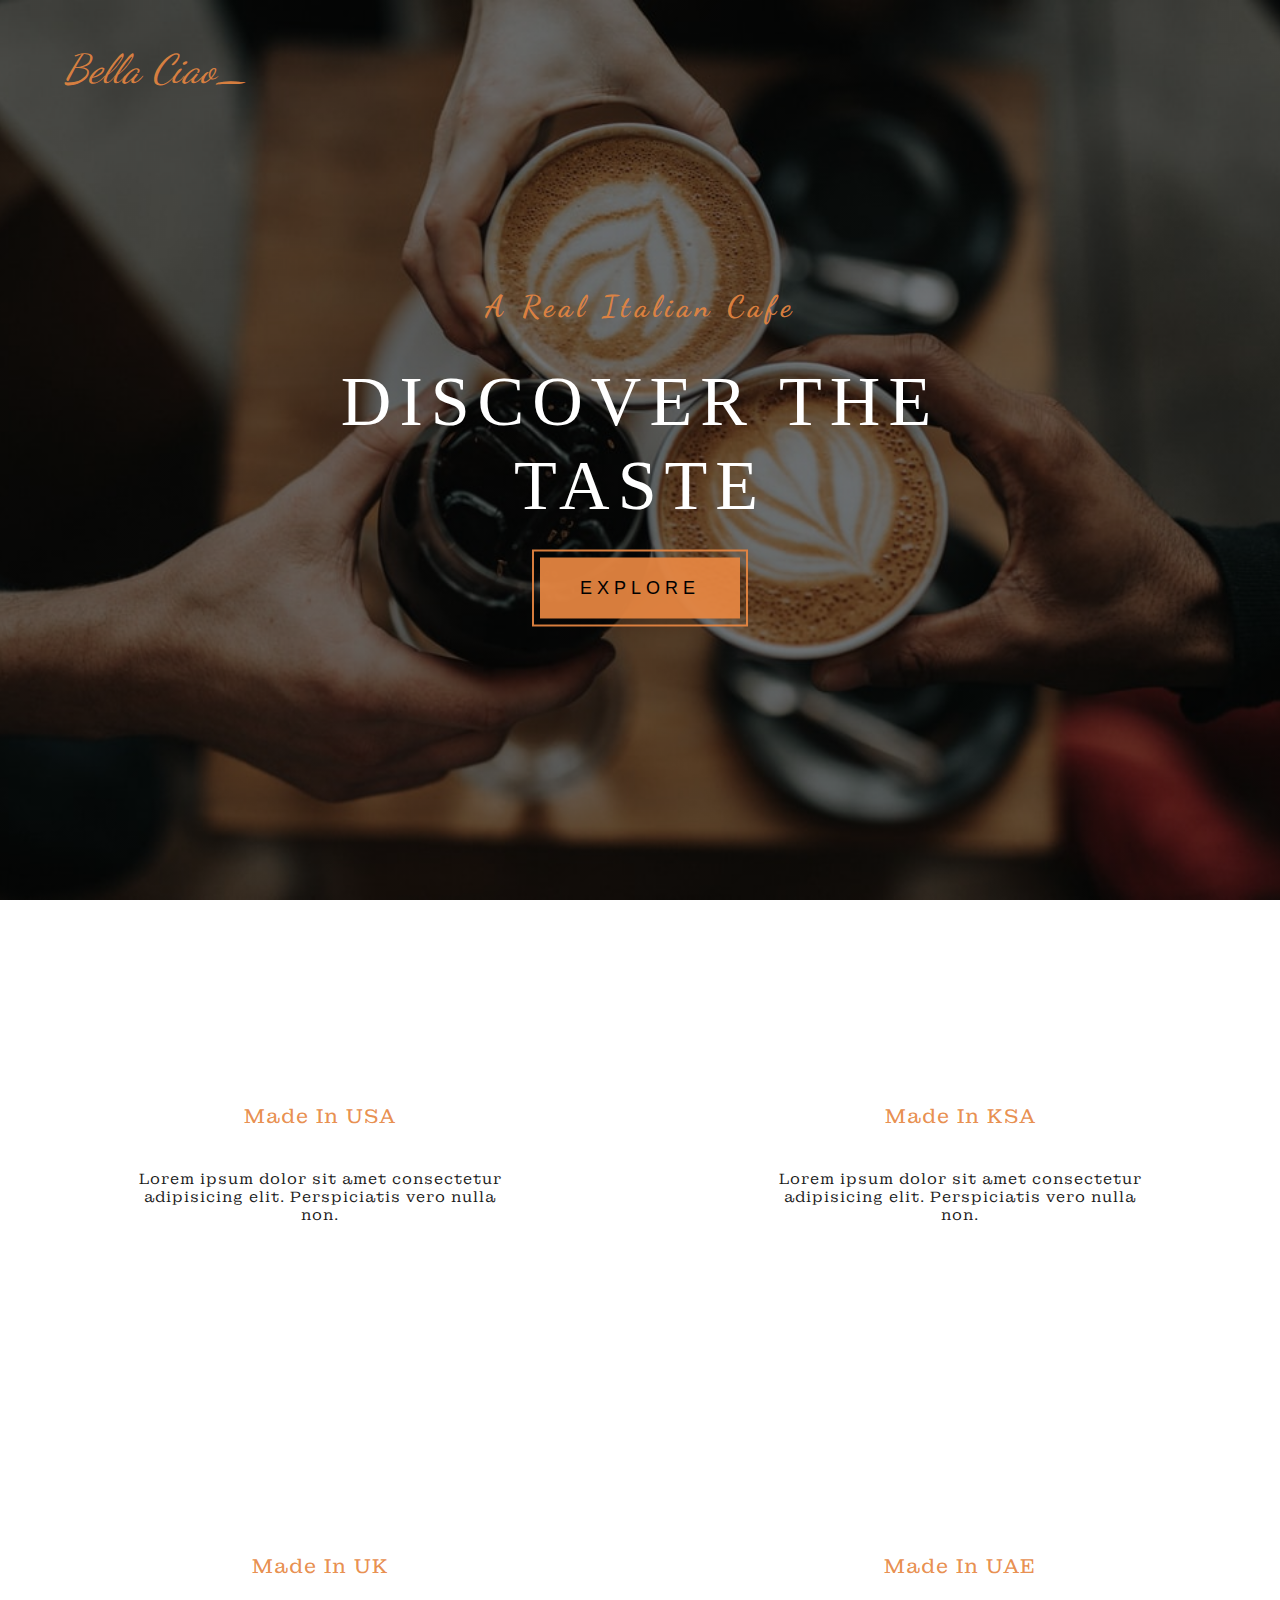
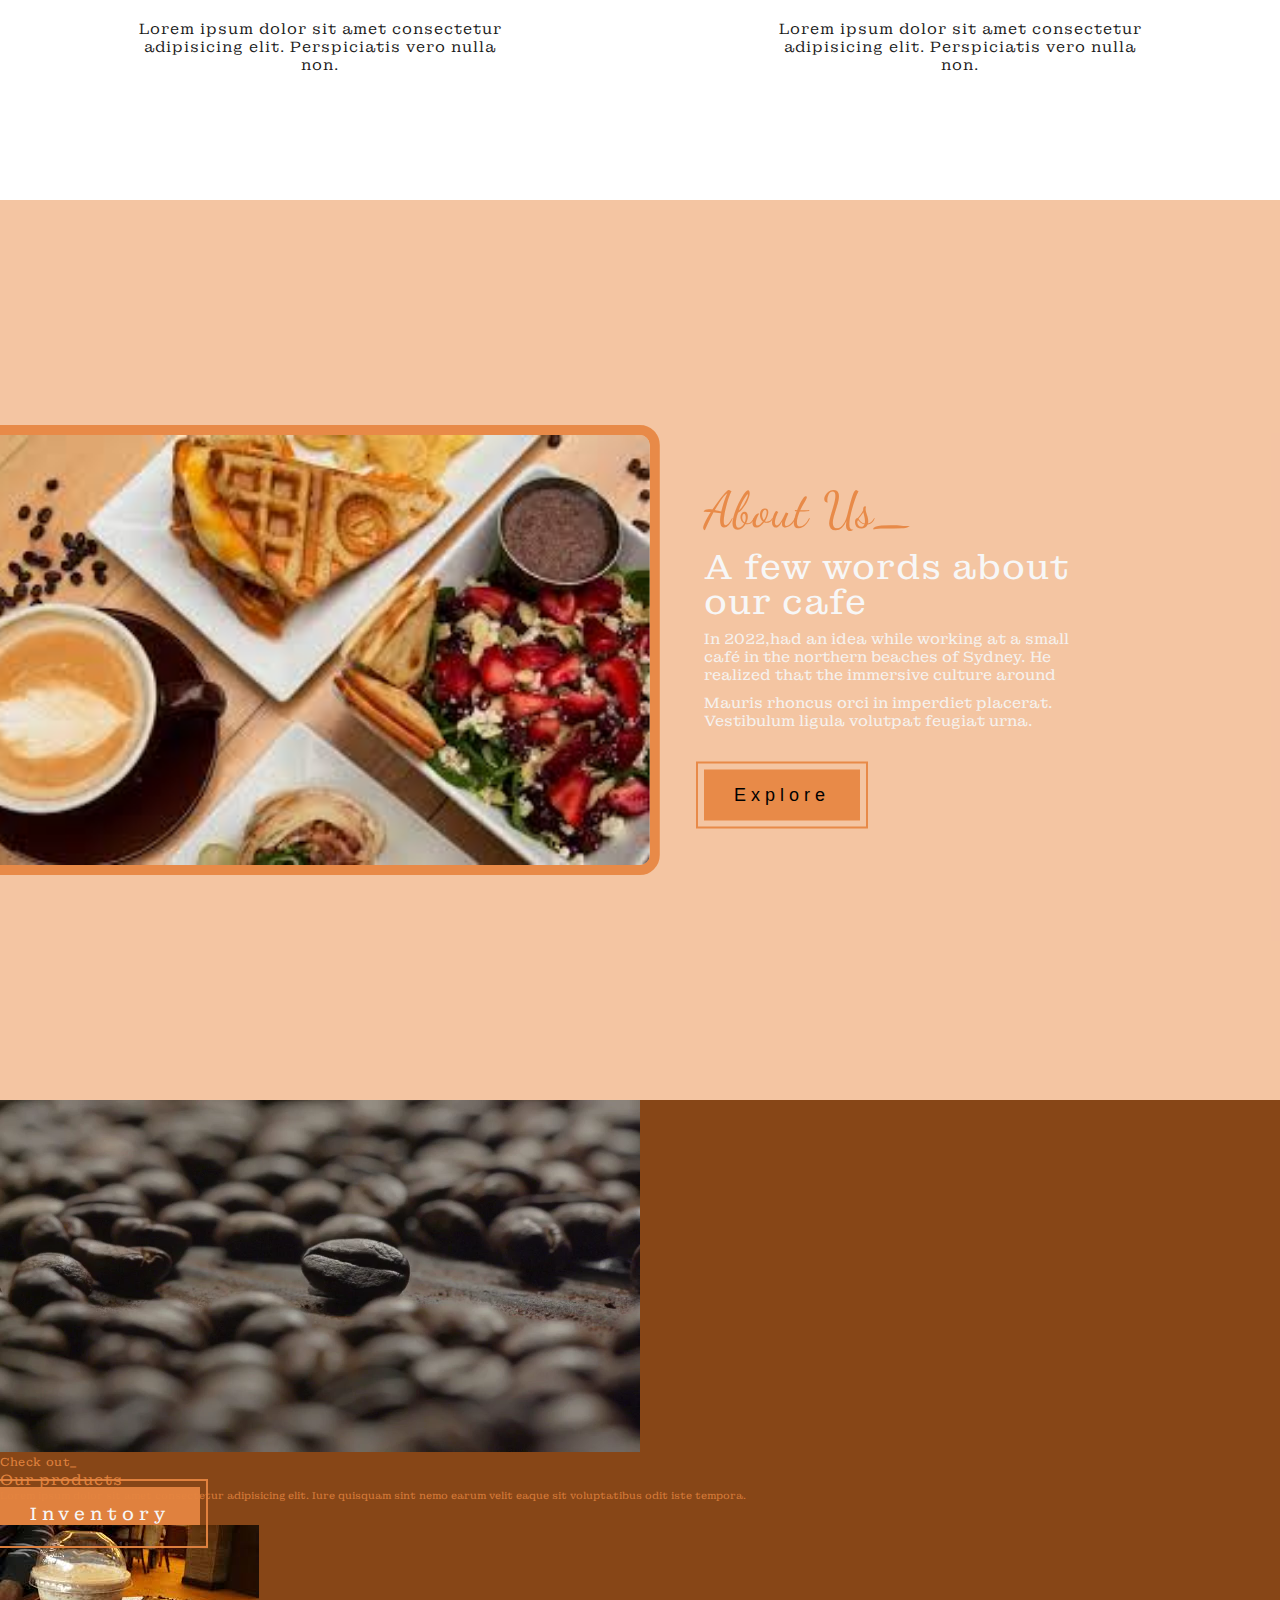
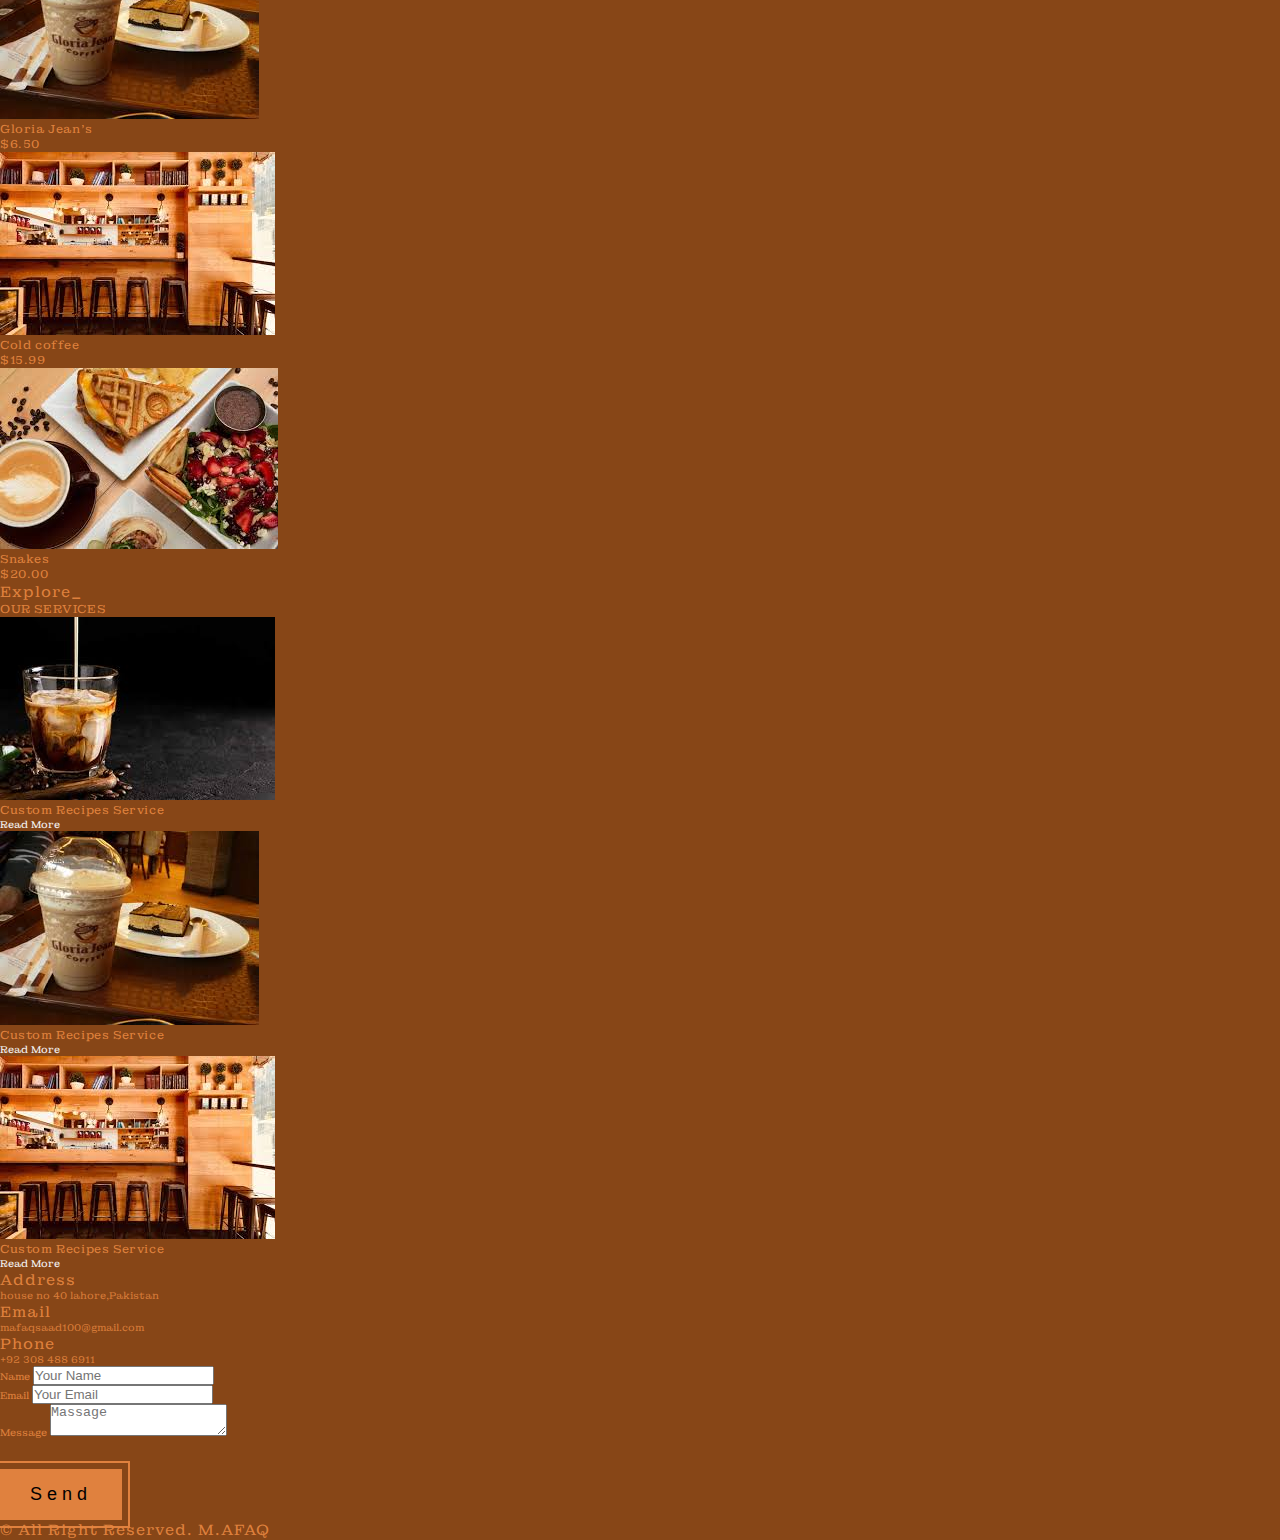
<file: index.html>
<!DOCTYPE html>
<html lang="en" data-theme="light">

<head>
    <meta charset="UTF-8">
    <meta http-equiv="X-UA-Compatible" content="IE=edge">
    <meta name="viewport" content="width=device-width, initial-scale=1.0">
    <link rel="shortcut icon" href="./img/logo.png" type="image/x-icon">
    <title>Cafe | A Real Italian Cafe </title>

    <link rel="stylesheet" href="https://cdnjs.cloudflare.com/ajax/libs/font-awesome/6.0.0-beta2/css/all.min.css"
        integrity="sha512-YWzhKL2whUzgiheMoBFwW8CKV4qpHQAEuvilg9FAn5VJUDwKZZxkJNuGM4XkWuk94WCrrwslk8yWNGmY1EduTA=="
        crossorigin="anonymous" referrerpolicy="no-referrer" />

    <link
        href="https://fonts.googleapis.com/css2?family=Dancing+Script:wght@500&family=Montagu+Slab:wght@300;500&display=swap"
        rel="stylesheet">
    <link rel="stylesheet" href="./scss/main.css">

</head>

<body>
    <header class="header">
        <h3 class="header__logo">Bella Ciao_</h3>
        <nav class="header__nav" id="navigation">
            <i class="fas fa-times header__nav--icon" id="close"></i>
            <ul class="header__nav--menu">
                <li><a href="#">Home</a></li>
                <li><a href="./about.html">About</a></li>
                <li><a href="./skilles.html">Skills</a></li>
                <li><a href="./Products.html">Products</a></li>
                <li><a href="./service.html">Services</a></li>
                <li><a href="./contact.html">Contact</a></li>
            </ul>
            <div class="color__switcher">
                <input type="checkbox" id="toggle" name="theme">
            </div>

        </nav>
        <i class="fas fa-bars header__icon" id="hamburger"></i>
        <div class="header__content">
            <h2>A Real Italian Cafe</h2>
            <h1>Discover The Taste</h1>
            <button class="btn header__content--btn">Explore</button>
        </div>
    </header>

    <section class="section__skills">
        <div class="section__skills_box box_1">
            <i class="fas fa-mug-hot"></i>
            <h2 class="section__skills_box_title">Made In USA</h2>
            <p class="section__skills_box_para">Lorem ipsum dolor sit amet consectetur adipisicing elit. Perspiciatis
                vero nulla non.</p>
        </div>
        <div class="section__skills_box box_2">
            <i class="fas fa-glass-cheers"></i>
            <h2 class="section__skills_box_title">Made In KSA</h2>
            <p class="section__skills_box_para">Lorem ipsum dolor sit amet consectetur adipisicing elit. Perspiciatis
                vero nulla non.</p>
        </div>
        <div class="section__skills_box box_3">
            <i class="fas fa-bread-slice"></i>
            <h2 class="section__skills_box_title">Made In UK</h2>
            <p class="section__skills_box_para">Lorem ipsum dolor sit amet consectetur adipisicing elit. Perspiciatis
                vero nulla non.</p>
        </div>
        <div class="section__skills_box box_4">
            <i class="fas fa-trophy"></i>
            <h2 class="section__skills_box_title">Made In UAE</h2>
            <p class="section__skills_box_para">Lorem ipsum dolor sit amet consectetur adipisicing elit. Perspiciatis
                vero nulla non.</p>
        </div>
    </section>

    <section class="section about">
        <div class="about_img">
            <img src="./img/gallery.jfif" alt="">
        </div>

        <div class="about_content">
            <h3 class="about_content-heading">About Us_</h3>
            <h2 class="about_content-title">
                A few words about our cafe</h2>
            <p class="about_content-para-1">In 2022,had an idea while working at a small café in the northern beaches of
                Sydney. He realized that the immersive culture around
            </p>
            <p class="about_content-para-2">Mauris rhoncus orci in imperdiet placerat. Vestibulum
                ligula volutpat feugiat urna.</p>
            <button class="btn about_content-btn">Explore</button>

        </div>

    </section>

    <section class="products">
        <div class="bg__video">
            <video class="bg__video bg__video__content" autoplay muted loop>
                <source src="./img/bg-video.mp4" type="video/mp4" />
                <source src="./img/bg-video.mp4" type="video/webm" />
                Your browser is not supported!
            </video>
        </div>

        <div class="row">
            <div class="products-content">
                <h3 class="products-content-heading">Check out_</h3>
                <h2 class="products-content-title">Our products</h2>
                <p class="products-content-para">
                    Lorem ipsum dolor sit amet consectetur adipisicing elit. Iure
                    quisquam sint nemo earum velit eaque sit voluptatibus odit iste
                    tempora.
                </p>
                <a href="#" class="btn products-content-btn">Inventory</a>
            </div>
            <div class="products-cards">

                <div class="products-cards_box cards_box_1">
                    <img src="./img/gallary.jfif" alt="product" class="products-cards-img" />
                    <h3 class="products-cards-title">Gloria Jean's</h3>
                    <h3 class="products-cards-price">$6.50</h3>
                </div>
                <div class="products-cards_box cards_box_2">
                    <img src="./img/images.jfif" alt="product" class="products-cards-img" />
                    <h3 class="products-cards-title">Cold coffee</h3>
                    <h3 class="products-cards-price">$15.99</h3>
                </div>
                <div class="products-cards_box cards_box_3 ">
                    <img src="./img/gallery.jfif" alt="product" class="products-cards-img" />
                    <h3 class="products-cards-title">Snakes</h3>
                    <h3 class="products-cards-price">$20.00</h3>
                </div>




            </div>

        </div>







    </section>

    <section class="services">
        <div class="services-content">
            <h2 class="services-content-title">Explore_</h2>
            <h3 class="services-content-heading">OUR SERVICES</h3>
        </div>
        <div class="row">
            <div class="services-cards card-1">
                <img src="./img/coffee cup.jfif" alt="gallery">
                <i class="fas fa-hamburger"></i>
                <h3 class="services-cards-title">Custom Recipes
                    Service</h3>
                <a href="#" class="services-cards-btn">Read More</a>
            </div>
            <div class="services-cards card-2">
                <img src="./img/gallary.jfif" alt="gallery">
                <i class="fas fa-utensils"></i>
                <h3 class="services-cards-title">Custom Recipes
                    Service</h3>
                <a href="#" class="services-cards-btn">Read More</a>
            </div>
            <div class="services-cards card-3">
                <img src="./img/images.jfif" alt="gallery">
                <i class="fas fa-cheese"></i>
                <h3 class="services-cards-title">Custom Recipes
                    Service</h3>
                <a href="#" class="services-cards-btn">Read More</a>
            </div>

        </div>

    </section>

    <section class="contact">
        <div class="row">
            <div class="col-left">
                <div class="content">
                    <i class="fas fa-map-marked-alt  icon"></i>
                    <h2>Address</h2>
                    <p>
                        house no 40 lahore,Pakistan
                    </p>
                </div>
                <div class="content">
                    <i class="fas fa-mail-bulk  icon"></i>
                    <h2>Email</h2>
                    <p>
                        mafaqsaad100@gmail.com
                    </p>
                </div>
                <div class="content">
                    <i class="fas fa-phone icon"></i>
                    <h2>Phone</h2>
                    <p>
                        +92 308 488 6911
                    </p>
                </div>
            </div>
            <div class="col-right">
                <form action="#">
                    <div class="input">
                        <label for="name">Name</label>
                        <input type="text" placeholder="Your Name">
                    </div>
                    <div class="input">
                        <label for="email">Email</label>
                        <input type="email" placeholder="Your Email">
                    </div>
                    <div class="input">
                        <label for="textarea">Message</label>
                        <textarea placeholder="Massage"></textarea>
                    </div>

                </form>
                <button class="btn">Send</button>
            </div>
        </div>
    </section>

    <footer>
        <i class="fab fa-facebook"></i>
        <i class="fab fa-instagram"></i>
        <i class="fab fa-twitter"></i>
        <h2>&copy; All Right Reserved. <span>M.AFAQ</span></h2>
    </footer>





    <script src="./js/menu.js"></script>
    <script src="./js/darkMode.js"></script>
</body>

</html>
</file>
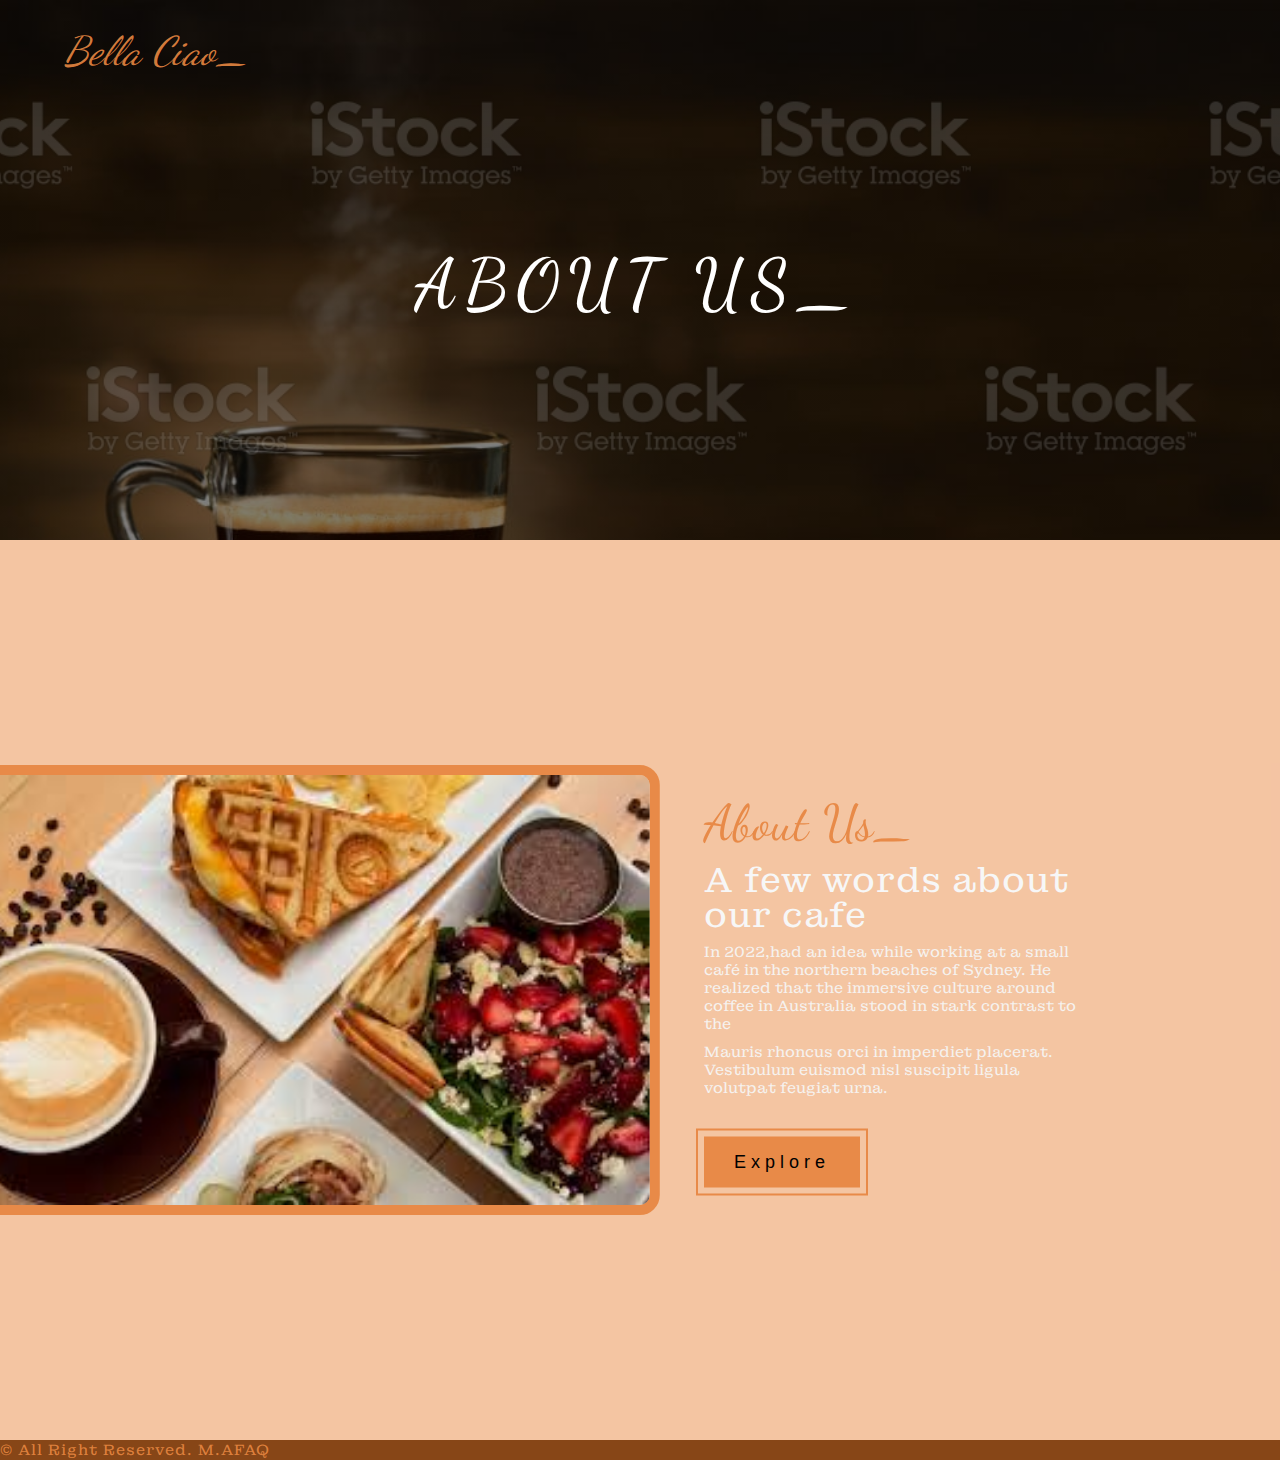
<file: about.html>
<!DOCTYPE html>
<html lang="en" data-theme="light">

<head>
    <meta charset="UTF-8">
    <meta http-equiv="X-UA-Compatible" content="IE=edge">
    <meta name="viewport" content="width=device-width, initial-scale=1.0">
    <link rel="shortcut icon" href="./img/logo.png" type="image/x-icon">
    <title>Cafe | A Real Italian Cafe </title>

    <link rel="stylesheet" href="https://cdnjs.cloudflare.com/ajax/libs/font-awesome/6.0.0-beta2/css/all.min.css"
        integrity="sha512-YWzhKL2whUzgiheMoBFwW8CKV4qpHQAEuvilg9FAn5VJUDwKZZxkJNuGM4XkWuk94WCrrwslk8yWNGmY1EduTA=="
        crossorigin="anonymous" referrerpolicy="no-referrer" />

    <link
        href="https://fonts.googleapis.com/css2?family=Dancing+Script:wght@500&family=Montagu+Slab:wght@300;500&display=swap"
        rel="stylesheet">
    <link rel="stylesheet" href="./scss/main.css">

</head>

<body>
    <header class="header" style="  background-image: linear-gradient(rgba(0, 0, 0, 0.5),
    rgba(0, 0, 0, 0.5)) , url(./img/about-h.jpg); height: 60vh; background-position: bottom;">
           <h3 class="header__logo">Bella Ciao_</h3>
        <nav class="header__nav" id="navigation">
            <i class="fas fa-times header__nav--icon" id="close"></i>
            <ul class="header__nav--menu">
                <li><a href="./index.html">Home</a></li>
                <li><a href="./about.html">About</a></li>
                <li><a href="./skilles.html">Skills</a></li>
                <li><a href="./Products.html">Products</a></li>
                <li><a href="./service.html">Services</a></li>
                <li><a href="./contact.html">Contact</a></li>
            </ul>
            <div class="color__switcher">
                <input type="checkbox" id="toggle" name="theme">
            </div>

        </nav>
        <i class="fas fa-bars header__icon" id="hamburger"></i>
        <div class="header__content">
            <!-- <h2>Mind opening tea, not Today, <br> Everyday</h2>
            <h1>Specially <br> Crafted Tea</h1>
            <button class="btn header__content--btn">Explore</button> -->
            <h1 class="main__page_heading">About Us_</h1>
        </div>
    </header>


    <section class="section about">
        <div class="about_img">
            <img src="./img/gallery.jfif" alt="">
        </div>

        <div class="about_content">
            <h3 class="about_content-heading">About Us_</h3>
            <h2 class="about_content-title">
                A few words about our cafe</h2>
            <p class="about_content-para-1">In 2022,had an idea while working at a small café in the northern beaches of
                Sydney. He realized that the immersive culture around coffee in Australia stood in stark contrast to the
            </p>
            <p class="about_content-para-2">Mauris rhoncus orci in imperdiet placerat. Vestibulum euismod nisl suscipit
                ligula volutpat feugiat urna.</p>
            <button class="btn about_content-btn">Explore</button>

        </div>

    </section>



    <footer>
        <i class="fab fa-facebook"></i>
        <i class="fab fa-instagram"></i>
        <i class="fab fa-twitter"></i>
        <h2>&copy; All Right Reserved. <span>M.AFAQ</span></h2>
    </footer>


    <script src="./js/menu.js"></script>
    <script src="./js/darkMode.js"></script>
</body>

</html>
</file>
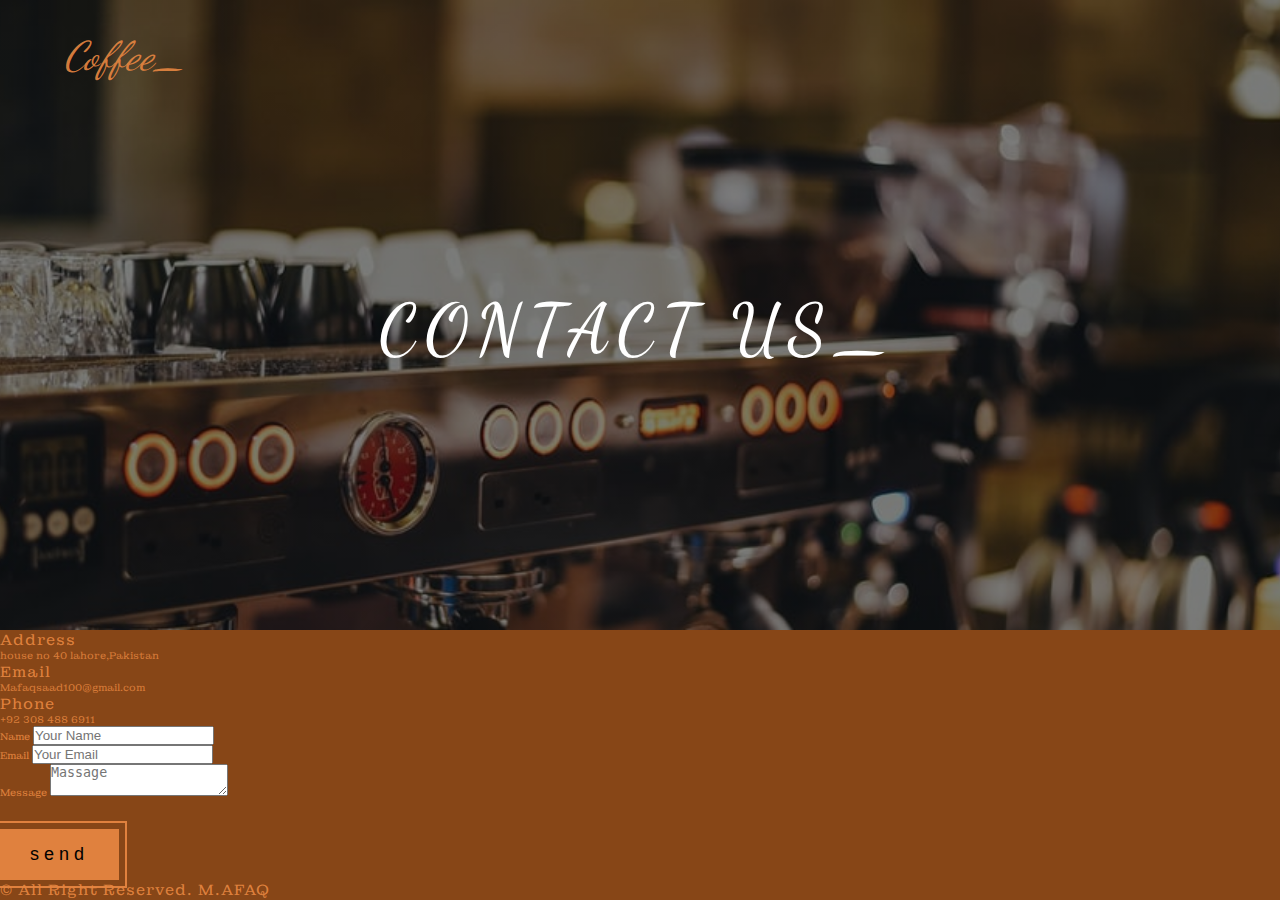
<file: contact.html>
<!DOCTYPE html>
<html lang="en" data-theme="light">

<head>
    <meta charset="UTF-8">
    <meta http-equiv="X-UA-Compatible" content="IE=edge">
    <meta name="viewport" content="width=device-width, initial-scale=1.0">
    <link rel="shortcut icon" href="./img/logo.png" type="image/x-icon">
    <title>Cafe | A Real Italian Cafe </title>

    <link rel="stylesheet" href="https://cdnjs.cloudflare.com/ajax/libs/font-awesome/6.0.0-beta2/css/all.min.css"
        integrity="sha512-YWzhKL2whUzgiheMoBFwW8CKV4qpHQAEuvilg9FAn5VJUDwKZZxkJNuGM4XkWuk94WCrrwslk8yWNGmY1EduTA=="
        crossorigin="anonymous" referrerpolicy="no-referrer" />

    <link
        href="https://fonts.googleapis.com/css2?family=Dancing+Script:wght@500&family=Montagu+Slab:wght@300;500&display=swap"
        rel="stylesheet">
    <link rel="stylesheet" href="./scss/main.css">

</head>

<body>
    <header class="header" style="  background-image: linear-gradient(rgba(0, 0, 0, 0.5),
    rgba(0, 0, 0, 0.5)) , url(./img/service.jfif); height: 70vh; background-position: bottom;">

          <h3 class="header__logo">Coffee_</h3>

        <nav class="header__nav" id="navigation">
            <i class="fas fa-times header__nav--icon" id="close"></i>
            <ul class="header__nav--menu">
                <li><a href="./index.html">Home</a></li>
                <li><a href="./about.html">About</a></li>
                <li><a href="./skilles.html">Skills</a></li>
                <li><a href="./Products.html">Products</a></li>
                <li><a href="./service.html">Services</a></li>
                <li><a href="./contact.html">Contact</a></li>
            </ul>
            <div class="color__switcher">
                <input type="checkbox" id="toggle" name="theme">
            </div>

        </nav>
        <i class="fas fa-bars header__icon" id="hamburger"></i>
        <div class="header__content">
            <!-- <h2>Mind opening tea, not Today, <br> Everyday</h2>
            <h1>Specially <br> Crafted Tea</h1>
            <button class="btn header__content--btn">Explore</button> -->
            <h1 class="main__page_heading">Contact Us_</h1>
        </div>
    </header>


    <section class="contact">
        <div class="row">
            <div class="col-left">
                <div class="content">
                    <i class="fas fa-map-marked-alt  icon"></i>
                    <h2>Address</h2>
                    <p>
                        house no 40 lahore,Pakistan
                    </p>
                </div>
                <div class="content">
                    <i class="fas fa-mail-bulk  icon"></i>
                    <h2>Email</h2>
                    <p>
                        Mafaqsaad100@gmail.com
                    </p>
                </div>
                <div class="content">
                    <i class="fas fa-phone icon"></i>
                    <h2>Phone</h2>
                    <p>
                        +92 308 488 6911
                    </p>
                </div>
            </div>
            <div class="col-right">
                <form action="#">
                    <div class="input">
                        <label for="name">Name</label>
                        <input type="text" placeholder="Your Name">
                    </div>
                    <div class="input">
                        <label for="email">Email</label>
                        <input type="email" placeholder="Your Email">
                    </div>
                    <div class="input">
                        <label for="name">Message</label>
                        <textarea placeholder="Massage"></textarea>
                    </div>

                </form>
                <button class="btn">send</button>
            </div>
        </div>
    </section>




    <footer>
        <i class="fab fa-facebook"></i>
        <i class="fab fa-instagram"></i>
        <i class="fab fa-twitter"></i>
        <h2>&copy; All Right Reserved. <span>M.AFAQ</span></h2>
    </footer>


    <script src="./js/menu.js"></script>
    <script src="./js/darkMode.js"></script>
</body>

</html>
</file>
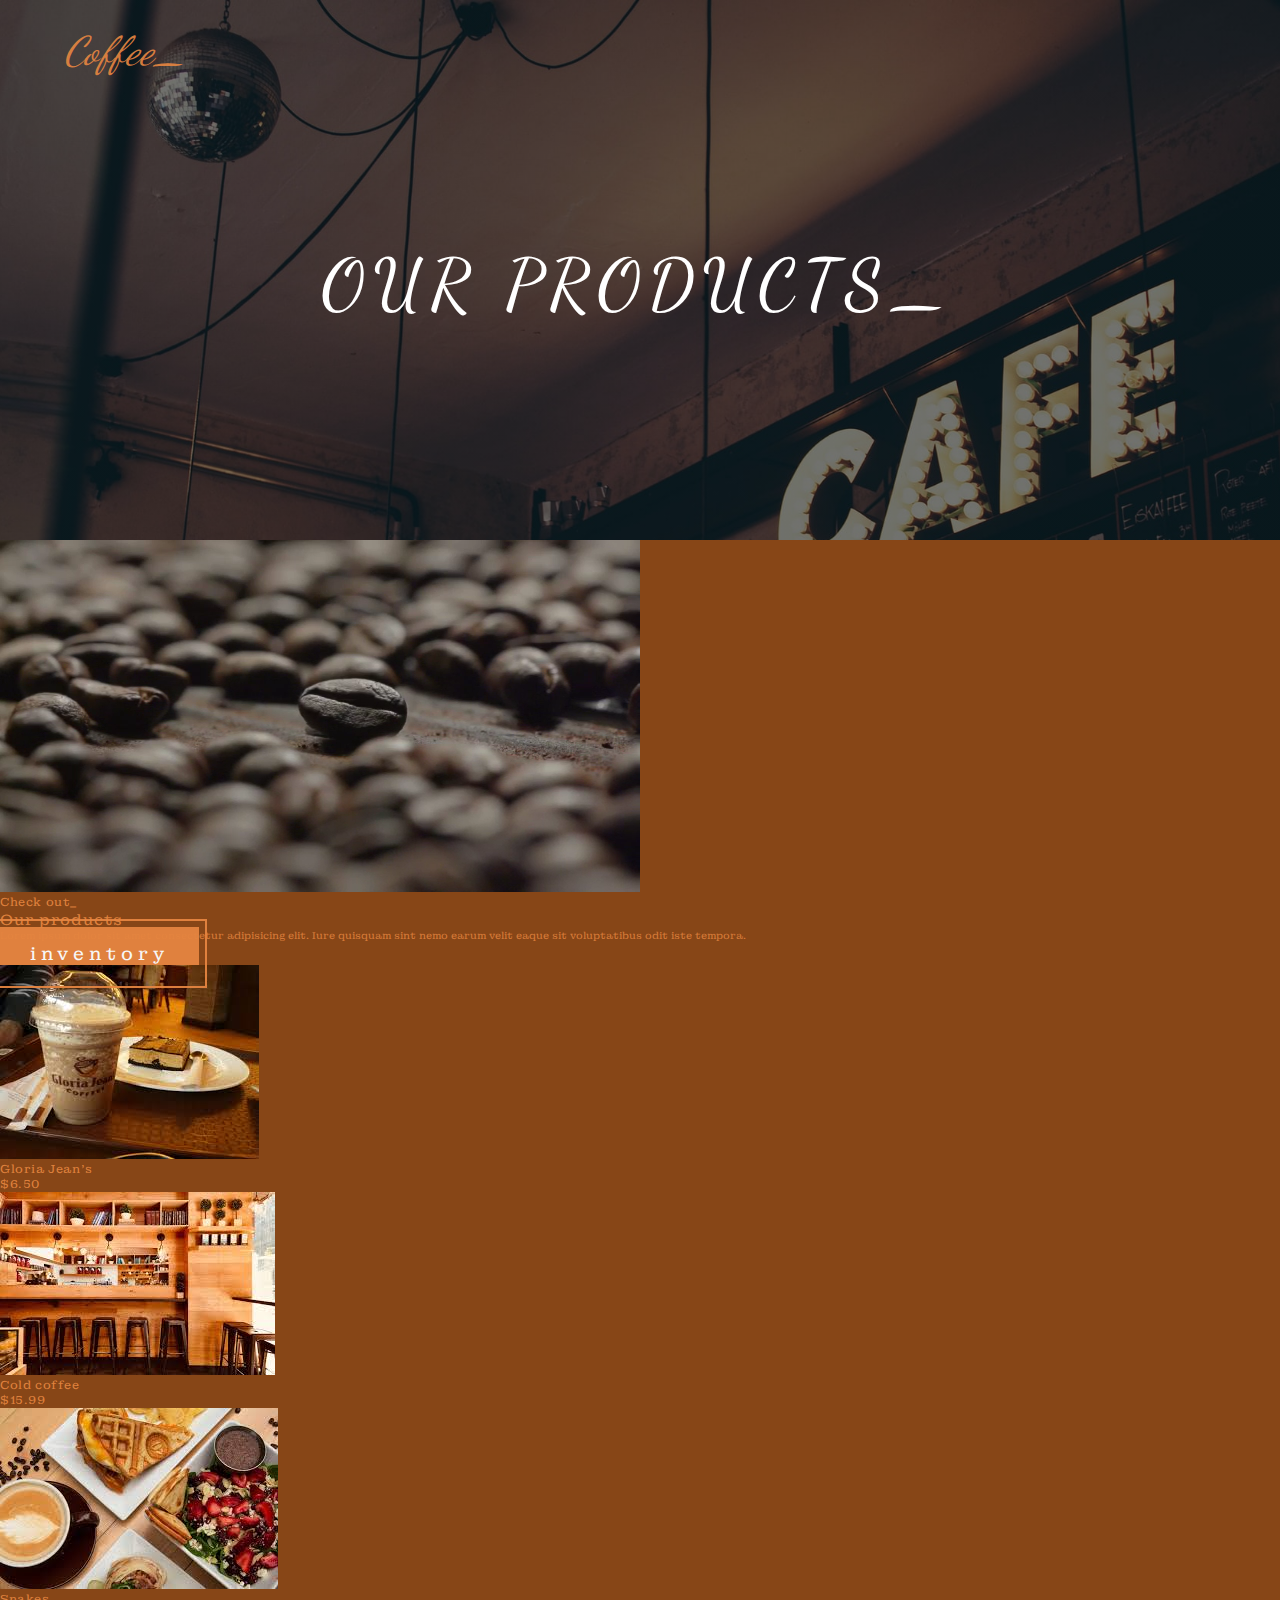
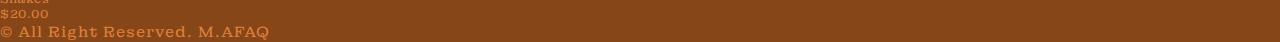
<file: Products.html>
<!DOCTYPE html>
<html lang="en" data-theme="light">

<head>
    <meta charset="UTF-8">
    <meta http-equiv="X-UA-Compatible" content="IE=edge">
    <meta name="viewport" content="width=device-width, initial-scale=1.0">
    <link rel="shortcut icon" href="./img/logo.png" type="image/x-icon">
    <title>Cafe | A Real Italian Cafe </title>

    <link rel="stylesheet" href="https://cdnjs.cloudflare.com/ajax/libs/font-awesome/6.0.0-beta2/css/all.min.css"
        integrity="sha512-YWzhKL2whUzgiheMoBFwW8CKV4qpHQAEuvilg9FAn5VJUDwKZZxkJNuGM4XkWuk94WCrrwslk8yWNGmY1EduTA=="
        crossorigin="anonymous" referrerpolicy="no-referrer" />

    <link
        href="https://fonts.googleapis.com/css2?family=Dancing+Script:wght@500&family=Montagu+Slab:wght@300;500&display=swap"
        rel="stylesheet">
    <link rel="stylesheet" href="./scss/main.css">

</head>

<body>
    <header class="header" style="  background-image: linear-gradient(rgba(0, 0, 0, 0.5),
    rgba(0, 0, 0, 0.5)) , url(./img/cafe-back.jfif); height: 60vh; background-position: bottom;">

        <h3 class="header__logo">Coffee_</h3>
        <nav class="header__nav" id="navigation">
            <i class="fas fa-times header__nav--icon" id="close"></i>
            <ul class="header__nav--menu">
                <li><a href="./index.html">Home</a></li>
                <li><a href="./about.html">About</a></li>
                <li><a href="./skilles.html">Skills</a></li>
                <li><a href="./Products.html">Products</a></li>
                <li><a href="./service.html">Services</a></li>
                <li><a href="./contact.html">Contact</a></li>
            </ul>
            <div class="color__switcher">
                <input type="checkbox" id="toggle" name="theme">
            </div>

        </nav>
        <i class="fas fa-bars header__icon" id="hamburger"></i>
        <div class="header__content">
            <!-- <h2>Mind opening tea, not Today, <br> Everyday</h2>
            <h1>Specially <br> Crafted Tea</h1>
            <button class="btn header__content--btn">Explore</button> -->
            <h1 class="main__page_heading">Our Products_</h1>
        </div>
    </header>


    <section class="products">
        <div class="bg__video">
            <video class="bg__video bg__video__content" autoplay muted loop>
                <source src="./img/bg-video.mp4" type="video/mp4" />
                <source src="./img/bg-video.mp4" type="video/webm" />
                Your browser is not supported!
            </video>
        </div>

        <div class="row">
            <div class="products-content">
                <h3 class="products-content-heading">Check out_</h3>
                <h2 class="products-content-title">Our products</h2>
                <p class="products-content-para">
                    Lorem ipsum dolor sit amet consectetur adipisicing elit. Iure
                    quisquam sint nemo earum velit eaque sit voluptatibus odit iste
                    tempora.
                </p>
                <a href="#" class="btn products-content-btn">inventory</a>
            </div>
            <div class="products-cards">

                <div class="products-cards_box cards_box_1">
                    <img src="./img/gallary.jfif" alt="product" class="products-cards-img" />
                    <h3 class="products-cards-title">Gloria Jean's</h3>
                    <h3 class="products-cards-price">$6.50</h3>
                </div>
                <div class="products-cards_box cards_box_2">
                    <img src="./img/images.jfif" alt="product" class="products-cards-img" />
                    <h3 class="products-cards-title">Cold coffee</h3>
                    <h3 class="products-cards-price">$15.99</h3>
                </div>
                <div class="products-cards_box cards_box_3 ">
                    <img src="./img/gallery.jfif" alt="product" class="products-cards-img" />
                    <h3 class="products-cards-title">Snakes</h3>
                    <h3 class="products-cards-price">$20.00</h3>
                </div>




            </div>

        </div>







    </section>




    <footer>
        <i class="fab fa-facebook"></i>
        <i class="fab fa-instagram"></i>
        <i class="fab fa-twitter"></i>
        <h2>&copy; All Right Reserved. <span>M.AFAQ</span></h2>
    </footer>


    <script src="./js/menu.js"></script>
    <script src="./js/darkMode.js"></script>
</body>

</html>
</file>
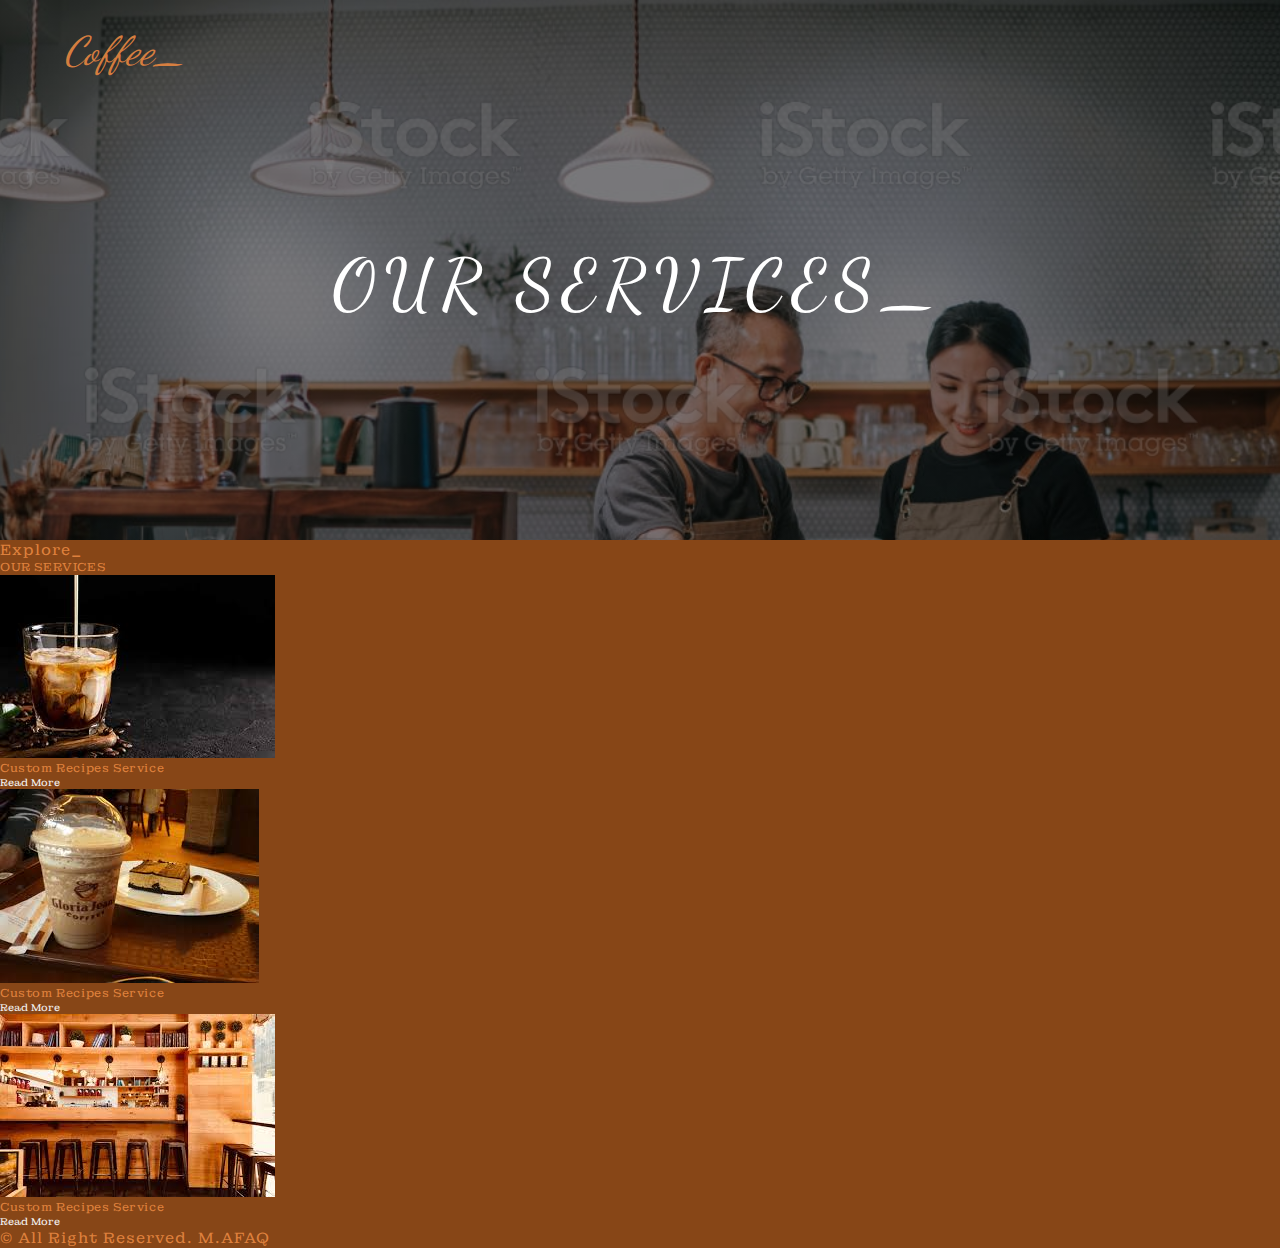
<file: service.html>
<!DOCTYPE html>
<html lang="en" data-theme="light">

<head>
    <meta charset="UTF-8">
    <meta http-equiv="X-UA-Compatible" content="IE=edge">
    <meta name="viewport" content="width=device-width, initial-scale=1.0">
    <link rel="shortcut icon" href="./img/logo.png" type="image/x-icon">
    <title>Cafe | A Real Italian Cafe </title>

    <link rel="stylesheet" href="https://cdnjs.cloudflare.com/ajax/libs/font-awesome/6.0.0-beta2/css/all.min.css"
        integrity="sha512-YWzhKL2whUzgiheMoBFwW8CKV4qpHQAEuvilg9FAn5VJUDwKZZxkJNuGM4XkWuk94WCrrwslk8yWNGmY1EduTA=="
        crossorigin="anonymous" referrerpolicy="no-referrer" />

    <link
        href="https://fonts.googleapis.com/css2?family=Dancing+Script:wght@500&family=Montagu+Slab:wght@300;500&display=swap"
        rel="stylesheet">
    <link rel="stylesheet" href="./scss/main.css">

</head>
<style>
    header {
        background-image: linear-gradient(rgba(0, 0, 0, 0.5),
                rgba(0, 0, 0, 0.5)), url(./img/services.jpg) !important;
        height: 60vh !important;
        background-size: cover;
        background-position: bottom center !important;

    }
</style>

<body>
    <header class="header">
   <h3 class="header__logo">Coffee_</h3>
        <nav class="header__nav" id="navigation">
            <i class="fas fa-times header__nav--icon" id="close"></i>
            <ul class="header__nav--menu">
                <li><a href="./index.html">Home</a></li>
                <li><a href="./about.html">About</a></li>
                <li><a href="./skilles.html">Skills</a></li>
                <li><a href="./Products.html">Products</a></li>
                <li><a href="./service.html">Services</a></li>
                <li><a href="./contact.html">Contact</a></li>
            </ul>
            <div class="color__switcher">
                <input type="checkbox" id="toggle" name="theme">
            </div>

        </nav>
        <i class="fas fa-bars header__icon" id="hamburger"></i>
        <div class="header__content">
            <!-- <h2>Mind opening tea, not Today, <br> Everyday</h2>
            <h1>Specially <br> Crafted Tea</h1>
            <button class="btn header__content--btn">Explore</button> -->
            <h1 class="main__page_heading">Our Services_</h1>
        </div>
    </header>



    <section class="services">
        <div class="services-content">
            <h2 class="services-content-title">Explore_</h2>
            <h3 class="services-content-heading">OUR SERVICES</h3>
        </div>
        <div class="row">
            <div class="services-cards card-1">
                <img src="./img/coffee cup.jfif" alt="gallery">
                <i class="fas fa-hamburger"></i>
                <h3 class="services-cards-title">Custom Recipes
                    Service</h3>
                <a href="#" class="services-cards-btn">Read More</a>
            </div>
            <div class="services-cards card-2">
                <img src="./img/gallary.jfif" alt="gallery">
                <i class="fas fa-utensils"></i>
                <h3 class="services-cards-title">Custom Recipes
                    Service</h3>
                <a href="#" class="services-cards-btn">Read More</a>
            </div>
            <div class="services-cards card-3">
                <img src="./img/images.jfif" alt="gallery">
                <i class="fas fa-cheese"></i>
                <h3 class="services-cards-title">Custom Recipes
                    Service</h3>
                <a href="#" class="services-cards-btn">Read More</a>
            </div>

        </div>

    </section>



    <footer>
        <i class="fab fa-facebook"></i>
        <i class="fab fa-instagram"></i>
        <i class="fab fa-twitter"></i>
        <h2>&copy; All Right Reserved. <span>M.AFAQ</span></h2>
    </footer>


    <script src="./js/menu.js"></script>
    <script src="./js/darkMode.js"></script>
</body>

</html>
</file>
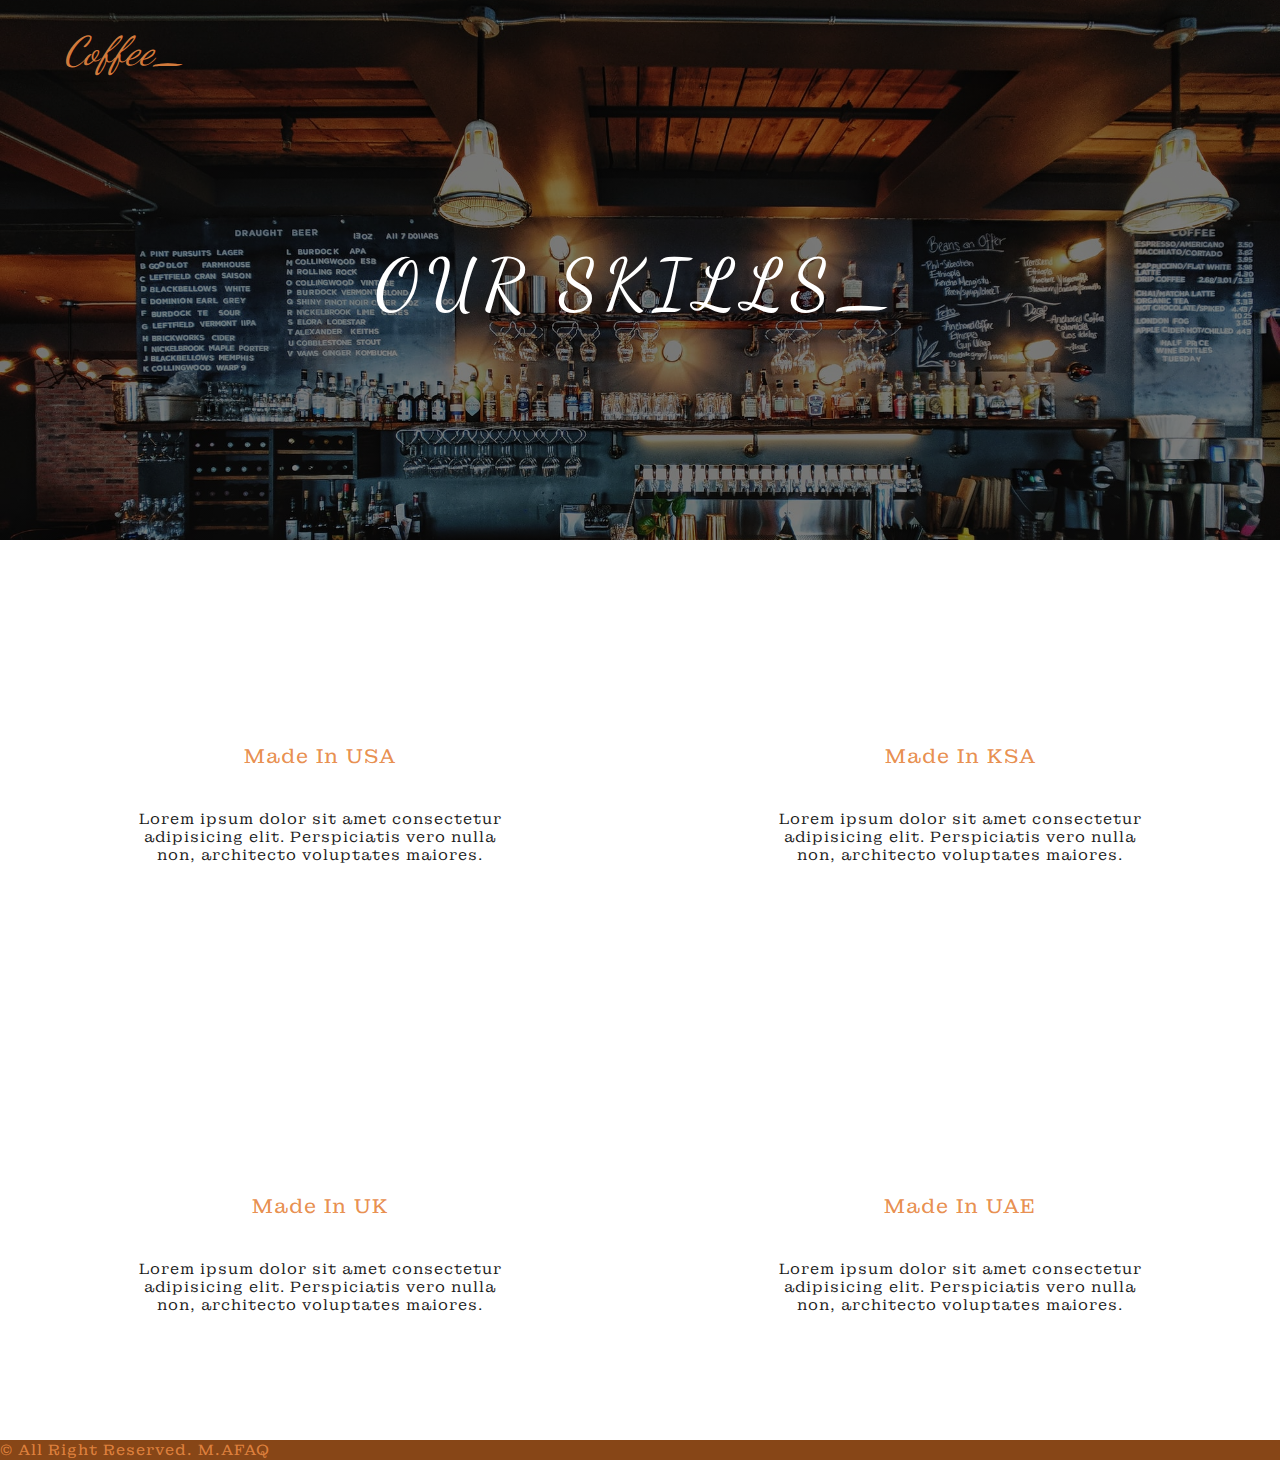
<file: skilles.html>
<!DOCTYPE html>
<html lang="en" data-theme="light">

<head>
    <meta charset="UTF-8">
    <meta http-equiv="X-UA-Compatible" content="IE=edge">
    <meta name="viewport" content="width=device-width, initial-scale=1.0">
    <link rel="shortcut icon" href="./img/logo.png" type="image/x-icon">
    <title>Cafe | A Real Italian Cafe </title>

    <link rel="stylesheet" href="https://cdnjs.cloudflare.com/ajax/libs/font-awesome/6.0.0-beta2/css/all.min.css"
        integrity="sha512-YWzhKL2whUzgiheMoBFwW8CKV4qpHQAEuvilg9FAn5VJUDwKZZxkJNuGM4XkWuk94WCrrwslk8yWNGmY1EduTA=="
        crossorigin="anonymous" referrerpolicy="no-referrer" />

    <link
        href="https://fonts.googleapis.com/css2?family=Dancing+Script:wght@500&family=Montagu+Slab:wght@300;500&display=swap"
        rel="stylesheet">
    <link rel="stylesheet" href="./scss/main.css">

</head>

<body>
    <header class="header" style="  background-image: linear-gradient(rgba(0, 0, 0, 0.5),
    rgba(0, 0, 0, 0.5)) , url(./img/skills.jfif); height: 60vh;">

           <h3 class="header__logo">Coffee_</h3>

        <nav class="header__nav" id="navigation">
            <i class="fas fa-times header__nav--icon" id="close"></i>
            <ul class="header__nav--menu">
                <li><a href="./index.html">Home</a></li>
                <li><a href="./about.html">About</a></li>
                <li><a href="./skilles.html">Skills</a></li>
                <li><a href="./Products.html">Products</a></li>
                <li><a href="./service.html">Services</a></li>
                <li><a href="./contact.html">Contact</a></li>
            </ul>
            <div class="color__switcher">
                <input type="checkbox" id="toggle" name="theme">
            </div>

        </nav>
        <i class="fas fa-bars header__icon" id="hamburger"></i>
        <div class="header__content">
            <!-- <h2>Mind opening tea, not Today, <br> Everyday</h2>
            <h1>Specially <br> Crafted Tea</h1>
            <button class="btn header__content--btn">Explore</button> -->
            <h1 class="main__page_heading">Our Skills_</h1>
        </div>
    </header>


    <section class="section__skills">
        <div class="section__skills_box box_1">
            <i class="fas fa-mug-hot"></i>
            <h2 class="section__skills_box_title">Made In USA</h2>
            <p class="section__skills_box_para">Lorem ipsum dolor sit amet consectetur adipisicing elit. Perspiciatis
                vero nulla non, architecto voluptates maiores.</p>
        </div>
        <div class="section__skills_box box_2">
            <i class="fas fa-glass-cheers"></i>
            <h2 class="section__skills_box_title">Made In KSA</h2>
            <p class="section__skills_box_para">Lorem ipsum dolor sit amet consectetur adipisicing elit. Perspiciatis
                vero nulla non, architecto voluptates maiores.</p>
        </div>
        <div class="section__skills_box box_3">
            <i class="fas fa-bread-slice"></i>
            <h2 class="section__skills_box_title">Made In UK</h2>
            <p class="section__skills_box_para">Lorem ipsum dolor sit amet consectetur adipisicing elit. Perspiciatis
                vero nulla non, architecto voluptates maiores.</p>
        </div>
        <div class="section__skills_box box_4">
            <i class="fas fa-trophy"></i>
            <h2 class="section__skills_box_title">Made In UAE</h2>
            <p class="section__skills_box_para">Lorem ipsum dolor sit amet consectetur adipisicing elit. Perspiciatis
                vero nulla non, architecto voluptates maiores.</p>
        </div>
    </section>




    <footer>
        <i class="fab fa-facebook"></i>
        <i class="fab fa-instagram"></i>
        <i class="fab fa-twitter"></i>
        <h2>&copy; All Right Reserved. <span>M.AFAQ</span></h2>
    </footer>


    <script src="./js/menu.js"></script>
    <script src="./js/darkMode.js"></script>
</body>

</html>
</file>
<file: scss/main.css>
html {
  --font-family: 'Lobster', cursive;
  --text-color: #0F0E0E;
  --bg-color: #F7F7F7;
  --bg-nav: #0F0E0E;
  --header-img: url("../img/header-darl.jfif");
  --color-primary: rgba(230, 134, 65, 0.933);
  --color-primary-l: rgba(247, 200, 167, 0.973);
  --color-primary-d: rgba(131, 63, 15, 0.904);
  --color-primary-m: rgba(131, 63, 15, 0.966);
  --color-secondary: #8d827a;
  --color-secondary-m: hsla(274, 99%, 72%, 0.6);
  --color-tertiary: hsl(185, 36%, 47%);
  --color-tertiary-m: rgba(38, 52, 65, 0.65);
  --color-quaternary: rgb(255, 235, 153);
  --color-quaternary-m: rgba(192, 162, 43, 0.65);
  --color-quinary: white;
  --color-quinary-m: rgba(255, 255, 255, 0.5);
}

html[data-theme="dark"] {
  --text-color: #F1F1F1;
  --bg-nav: #F1F1F1;
  --bg-color: #0F1123;
  --color-primary: rgb(217,186,160);
  --color-primary-l: rgba(245, 225, 208, 0.863);
  --color-primary-d: rgba(148, 92, 68, 0.932);
  --color-primary-m: rgb(245,241,232);
  --color-secondary: rgb(245, 241, 232);
  --color-secondary-m: rgba(123, 185, 8, 0.5);
  --color-tertiary: rgb(38, 52, 65);
  --color-tertiary-m: hsla(183, 34%, 38%, 0.65);
  --color-quaternary: hsl(220, 10%, 28%);
  --color-quaternary-m: hsla(220, 10%, 28%, 0.65);
  --color-quinary: white;
  --color-quinary-m: rgba(255, 255, 255, 0.5);
  --header-img: url("../img/header-light.jpg") ;
}

* {
  margin: 0;
  padding: 0;
  -webkit-box-sizing: border-box;
          box-sizing: border-box;
}

html {
  font-size: 62.5%;
}

body {
  font-family: 'Montagu Slab', serif;
  background: var(--color-primary-m);
  color: var(--color-primary);
}

h2 {
  font-weight: 400;
  letter-spacing: 1px;
}

h3 {
  font-weight: 400;
  letter-spacing: 0.6px;
}

li {
  list-style: none;
}

a {
  text-decoration: none;
  color: var(--bg-color);
}

p {
  opacity: 0.9;
  line-height: 1.2;
  font-weight: 400;
}
img {
   object-fit: cover;
}

.btn {
  border: none;
  padding: 1.5rem 3rem;
  background: var(--color-primary);
  font-size: 1.8rem;
  letter-spacing: 0.5rem;
  outline: 2px solid var(--color-primary);
  outline-offset: 0.6rem;
  cursor: pointer;
  margin-top: 3rem;
  -webkit-transition: all 0.3s ease-in-out;
  transition: all 0.3s ease-in-out;
}

.btn:hover {
  -webkit-transform: scale(1.1);
          transform: scale(1.1);
  background-color: var(--bg-color);
  color: var(--color-primary);
  outline: none;
}

.header {
  background-image: -webkit-gradient(linear, left top, left bottom, from(rgba(0, 0, 0, 0.5)), to(rgba(0, 0, 0, 0.5))), var(--header-img);
  background-image: linear-gradient(rgba(0, 0, 0, 0.5), rgba(0, 0, 0, 0.5)), var(--header-img);
  background-position: center;
  background-size: cover;
  height: 100vh;
  position: relative;
  background-attachment: fixed;
}

.header__logo {
  position: absolute;
  top: 5%;
  left: 5%;
  font-size: 4rem;
  font-family: "Dancing Script", cursive;
  font-style: italic;
  font-weight: 100;
  letter-spacing: 1px;
}

.header__nav {
  width: 25%;
  height: 100vh;
  top: 0;
  right: 0;
  background: var(--bg-nav);
  position: fixed;
  -webkit-transform: translateX(200%);
          transform: translateX(200%);
  z-index: 99;
  -webkit-transition: 0.2s ease-in-out;
  transition: 0.2s ease-in-out;
}

.header__nav--icon {
  position: absolute;
  right: 6%;
  top: 6%;
  -webkit-transform: translate(-50%, -50%);
          transform: translate(-50%, -50%);
  font-size: 4rem;
  color: var(--bg-color);
  cursor: pointer;
}

.header__nav--menu {
  position: absolute;
  top: 40%;
  left: 55%;
  -webkit-transform: translate(-50%, -50%);
          transform: translate(-50%, -50%);
  text-align: right;
}

.header__nav--menu li {
  margin-bottom: 2rem;
  -webkit-transition: all 0.3s ease-in-out;
  transition: all 0.3s ease-in-out;
}

.header__nav--menu li a {
  font-size: 3rem;
  color: var(--color-primary);
  text-transform: uppercase;
  -webkit-transition: all 0.3s ease-in-out;
  transition: all 0.3s ease-in-out;
}

.header__nav--menu li a:hover {
  padding: 8px 24px;
  background-color: var(--color-primary);
  color: var(--bg-color);
  border-radius: 1rem;
}

.header__nav .color__switcher {
  position: absolute;
  top: 85%;
  left: 50%;
  -webkit-transform: translate(-50%, -50%);
          transform: translate(-50%, -50%);
}

.header__nav .color__switcher input[type="checkbox"] {
  cursor: pointer;
  position: relative;
  width: 6rem;
  height: 3rem;
  -webkit-appearance: none;
  -moz-appearance: none;
  background-color: var(--bg-color);
  border-radius: 2.5rem;
  -webkit-box-shadow: inset 0 0 0.6rem 0.1rem #9e9d9d;
          box-shadow: inset 0 0 0.6rem 0.1rem #9e9d9d;
  -webkit-transition: all 0.5s ease-in-out;
  transition: all 0.5s ease-in-out;
}

.header__nav .color__switcher input:not(:checked)[type="checkbox"] {
  background-color: var(--bg-color);
}

.header__nav .color__switcher input[type="checkbox"]::before {
  content: "";
  position: absolute;
  top: 0.8rem;
  width: 1.5rem;
  height: 1.5rem;
  border-radius: 50%;
  background-color: var(--text-color);
  -webkit-box-shadow: 0 0.1rem 0.3rem 0.1rem rgba(128, 128, 128, 0.35);
          box-shadow: 0 0.1rem 0.3rem 0.1rem rgba(128, 128, 128, 0.35);
  -webkit-transition: all 0.5s ease-in-out;
  transition: all 0.5s ease-in-out;
}

.header__nav .color__switcher input[type="checkbox"]::before {
  left: 0.5rem;
}

.header__nav .color__switcher input:checked[type="checkbox"]::before {
  left: 55%;
  -webkit-box-shadow: none;
          box-shadow: none;
}

.header .active {
  -webkit-transform: translateX(0);
          transform: translateX(0);
}

.header__icon {
  color: var(--color-primary);
  font-size: 4rem;
  cursor: pointer;
  position: fixed;
  top: 10%;
  right: 5%;
  -webkit-transform: translate(-50%, -50%);
          transform: translate(-50%, -50%);
  z-index: 1;
}

.header__content {
  text-align: center;
  position: absolute;
  top: 50%;
  left: 50%;
  -webkit-transform: translate(-50%, -50%);
          transform: translate(-50%, -50%);
}

.header__content h2 {
  color: var(--color-primary);
  font-size: 3rem;
  font-family: "Dancing Script", cursive;
  letter-spacing: 0.5rem;
  text-align: center;
  line-height: 1.6;
  -webkit-animation: topIn 2s forwards;
          animation: topIn 2s forwards;
  font-weight: 700;
}

.header__content h1 {
  color: white;
  text-align: center;
  font-weight: 450;
  font-size: 7rem;
  margin-top: 3rem;
  letter-spacing: 0.8rem;
  text-transform: uppercase;
  line-height: 1.2;
  -webkit-animation: leftIn 2.5s forwards;
          animation: leftIn 2.5s forwards;
  font-family: auto;
}

.header__content--btn {
  padding: 2rem 4rem;
  background: var(--color-primary);
  font-size: 1.8rem;
  letter-spacing: 0.5rem;
  text-transform: uppercase;
  outline: 2px solid var(--color-primary);
  outline-offset: 0.6rem;
  cursor: pointer;
  margin-top: 3rem;
  -webkit-animation: bottomUp 2s forwards;
          animation: bottomUp 2s forwards;
}

.main__page_heading {
  font-family: "Dancing Script", cursive !important;
}

@-webkit-keyframes topIn {
  0% {
    -webkit-transform: translateY(-200%);
            transform: translateY(-200%);
    opacity: 0;
  }
  100% {
    -webkit-transform: translateY(0);
            transform: translateY(0);
    opacity: 1;
  }
}

@keyframes topIn {
  0% {
    -webkit-transform: translateY(-200%);
            transform: translateY(-200%);
    opacity: 0;
  }
  100% {
    -webkit-transform: translateY(0);
            transform: translateY(0);
    opacity: 1;
  }
}

@-webkit-keyframes leftIn {
  0% {
    -webkit-transform: translateX(-200%);
            transform: translateX(-200%);
    opacity: 0;
  }
  40% {
    -webkit-transform: translateX(30%);
            transform: translateX(30%);
    opacity: 0.5;
  }
  70% {
    -webkit-transform: translateX(-20%);
            transform: translateX(-20%);
    opacity: 0.5;
  }
  100% {
    -webkit-transform: translateX(0);
            transform: translateX(0);
    opacity: 1;
  }
}

@keyframes leftIn {
  0% {
    -webkit-transform: translateX(-200%);
            transform: translateX(-200%);
    opacity: 0;
  }
  40% {
    -webkit-transform: translateX(30%);
            transform: translateX(30%);
    opacity: 0.5;
  }
  70% {
    -webkit-transform: translateX(-20%);
            transform: translateX(-20%);
    opacity: 0.5;
  }
  100% {
    -webkit-transform: translateX(0);
            transform: translateX(0);
    opacity: 1;
  }
}

@-webkit-keyframes bottomUp {
  0% {
    -webkit-transform: translateY(200%);
            transform: translateY(200%);
    opacity: 0;
  }
  100% {
    -webkit-transform: translateY(0);
            transform: translateY(0);
    opacity: 1;
  }
}

@keyframes bottomUp {
  0% {
    -webkit-transform: translateY(200%);
            transform: translateY(200%);
    opacity: 0;
  }
  100% {
    -webkit-transform: translateY(0);
            transform: translateY(0);
    opacity: 1;
  }
}

@media (max-width: 786px) {
  .header h1 {
    font-size: 4.4rem;
  }
  .header__nav {
    width: 100%;
  }
  .header__nav--menu {
    text-align: center;
    top: 50%;
    left: 50%;
  }
  .color__switcher {
    margin-top: 2rem;
  }
}

@media (max-width: 480px) {
  .header h1 {
    font-size: 4rem;
  }
  .header h2 {
    font-size: 2rem;
  }
  .header__content--btn {
    padding: 1rem 2.3rem;
  }
}

.section__skills {
  height: 100vh;
  width: 100%;
  position: relative;
  overflow: hidden;
  background-color: white;
}

.section__skills_box {
  position: absolute;
  height: 50vh;
  width: 50vw;
  margin: 0 auto;
  text-align: center;
}

.section__skills_box:hover {
  color: var(--bg-color);
  background-color: var(--color-primary);
}

.section__skills_box:hover i {
  color: white;
}

.section__skills_box:hover p {
  color: white;
}

.section__skills_box i {
  font-size: 5rem;
  position: absolute;
  top: 3rem;
  left: 50%;
  -webkit-transform: translateX(-50%);
          transform: translateX(-50%);
  color: var(--color-primary);
  -webkit-transition: all 0.3s ease-in-out;
  transition: all 0.3s ease-in-out;
}

.section__skills_box i:hover {
  -webkit-transform: translate(-50%, -1rem);
          transform: translate(-50%, -1rem);
}

.section__skills_box_title {
  font-size: 2rem;
  position: absolute;
  top: 45%;
  text-align: center;
  left: 50%;
  -webkit-transform: translateX(-50%);
          transform: translateX(-50%);
}

.section__skills_box_para {
  font-size: 1.5rem;
  position: absolute;
  top: 60%;
  width: 60%;
  left: 50%;
  -webkit-transform: translateX(-50%);
          transform: translateX(-50%);
  letter-spacing: 1px;
  color: black;
  line-height: 1.2;
  opacity: 0.9;
  font-weight: 350;
}

.box_1 {
  top: 0;
  left: 0;
}

.box_2 {
  top: 0;
  right: 0;
}

.box_3 {
  top: 50%;
  left: 0;
}

.box_4 {
  top: 50%;
  right: 0;
}

@media (max-width: 786px) {
  .section__skills {
    height: auto;
  }
  .section__skills_box {
    width: 65vw;
  }
  .section__skills_box_para {
    width: 80%;
  }
  .box_1 {
    top: 0;
    left: 0;
    position: relative;
  }
  .box_2 {
    top: 0;
    right: 0;
    position: relative;
  }
  .box_3 {
    top: 0%;
    left: 0;
    position: relative;
  }
  .box_4 {
    top: 0%;
    right: 0;
    position: relative;
  }
}

@media (max-width: 480px) {
  .section__skills_box {
    width: 100%;
  }
}

.about {
  position: relative;
  height: 100vh;
  width: 100%;
  background-color: var(--color-primary-l);
}

.about_img {
  position: absolute;
  top: 50%;
  left: 25%;
  -webkit-transform: translate(-50%, -50%);
          transform: translate(-50%, -50%);
  height: 50vh;
  overflow: hidden;
  border: 1rem solid var(--color-primary);
  border-radius: 2rem;
}

.about_img img {
  width: 100%;
  -webkit-transition: all 0.4s ease-in-out;
  transition: all 0.4s ease-in-out;
  height: 100%;
}

.about_img img:hover {
  -webkit-transform: scale(1.2);
          transform: scale(1.2);
}

.about_content {
  position: absolute;
  left: 70%;
  top: 50%;
  -webkit-transform: translate(-50%, -50%);
          transform: translate(-50%, -50%);
  color: var(--bg-color);
}

.about_content-heading {
  font-size: 5rem;
  color: var(--color-primary);
  font-family: "Dancing Script", cursive;
}

.about_content-title {
  font-size: 3.5rem;
  margin: 1rem 0;
  line-height: 1;
}

.about_content-para-1 {
  font-size: 1.5rem;
  margin: 1rem 0;
}

.about_content-para-2 {
  font-size: 1.5rem;
  margin: 1rem 0;
}

@media (max-width: 786px) {
  .about_img {
    left: 28%;
  }
  .about_content {
    width: 40%;
    left: 78%;
  }
  .about_content-para-1 {
    display: none;
  }
}

@media (max-width: 480px) {
  .about {
    height: 100vh;
    padding: 4rem 0;
  }
  .about_img {
    position: absolute;
    left: 10%;
    top: 55%;
    -webkit-transform: translate(0, 0);
            transform: translate(0, 0);
    width: 80%;
    margin: 0 auto;
    height: auto;
  }
  .about_content {
    position: relative;
    left: 0;
    top: 0;
    -webkit-transform: translate(0, 0);
            transform: translate(0, 0);
    width: 80%;
    margin: 0 auto;
  }
  about_content-btn {
     display: none;
}

.products {
  position: relative;
  height: 140vh;
  width: 100%;
  margin: 0 auto;
}

.products-content {
  position: relative;
  width: 80%;
  text-align: center;
  height: 70vh;
  padding: 2rem 0;
  margin: 0 auto;
}

.products-content-heading {
  font-size: 5rem;
  margin: 1rem 0;
  font-family: "Dancing Script", cursive;
}

.products-content-title {
  font-size: 4rem;
  margin: 1rem 0;
  color: var(--bg-color);
}

.products-content-para {
  font-size: 1.6rem;
  margin: 1rem 0;
  font-style: italic;
  color: var(--bg-color);
  margin-bottom: 5.5rem;
}

.products-cards {
  position: relative;
  height: 70vh;
  text-align: center;
  width: 100%;
}

.products-cards-box {
  width: 30%;
}

.products-cards-img {
  border-radius: 1.4rem;
  -webkit-transform: scale(1);
          transform: scale(1);
  -webkit-transition: all 0.3s ease-in-out;
  transition: all 0.3s ease-in-out;
  opacity: 0.8;
}

.products-cards-img:hover {
  overflow: hidden;
  opacity: 1;
  -webkit-transform: scale(1.1);
          transform: scale(1.1);
}

.products-cards-title {
  font-size: 3rem;
  margin: 1rem 0;
  color: var(--bg-color);
  font-weight: 300;
  letter-spacing: 1px;
}

.products-cards-price {
  font-size: 2.3rem;
  letter-spacing: 2px;
  font-weight: 700;
}

.cards_box_1 {
  position: absolute;
  top: 0;
  left: 0;
}

.cards_box_2 {
  position: absolute;
  left: 49%;
  -webkit-transform: translate(-50%, 0%);
          transform: translate(-50%, 0%);
}

.cards_box_3 {
  position: absolute;
  top: 0;
  right: 0;
}

.bg__video {
  position: absolute;
  left: 0;
  top: 0;
  width: 100%;
  height: 100%;
  z-index: -1;
  opacity: 0.7;
  overflow: hidden;
}

.bg__video__content {
  width: 100%;
  height: 100%;
  -o-object-fit: cover;
     object-fit: cover;
}

@media (max-width: 1024px) {
  .products {
    height: 150vh;
  }
  .products-content {
    margin-bottom: 5rem;
  }
  .products-content-para {
    font-size: 1.8rem;
    letter-spacing: 0.7px;
  }
  .products-cards-title {
    margin: 1rem 0;
  }
  .row {
    width: 90% !important;
  }
}

@media (max-width: 786px) {
  .cards_box_2 {
    display: none;
  }
  .row {
    width: 80% !important;
  }
}

@media (max-width: 480px) {
  .products {
    height: 280vh;
  }
  .products-content {
    width: 80%;
    position: relative;
  }
  .products-cards-price {
    margin-bottom: 2.5rem;
  }
  .cards_box_1 {
    position: relative;
    top: 0;
    left: 0;
    width: 80%;
    margin: 0 auto;
  }
  .cards_box_2 {
    position: relative;
    top: 0;
    left: 0%;
    -webkit-transform: translateX(0%);
            transform: translateX(0%);
    width: 80%;
    margin: 0 auto;
    display: block;
  }
  .cards_box_3 {
    position: relative;
    top: 0;
    left: 0;
    width: 80%;
    margin: 0 auto;
  }
}

.services {
  position: relative;
  height: 130vh;
  width: 100%;
  text-align: center;
  padding: 4rem 0;
  background-color: var(--color-primary-l);
}

.services-content-title {
  font-size: 4rem;
  font-family: "Dancing Script", cursive;
}

.services-content-heading {
  font-size: 4rem;
  color: black;
  margin: 2rem 0;
}

.services-cards {
  position: absolute;
  margin-top: 5rem;
  outline: 0.4rem solid var(--color-primary-m);
  border-radius: 1rem;
  padding: 3px;
  padding-bottom: 4rem;
  background-color: var(--color-primary);
  -webkit-transition: all 0.5s ease-in-out;
  transition: all 0.5s ease-in-out;
  overflow: hidden;
}

.services-cards:hover {
  -webkit-box-shadow: 1rem 0.8rem 1rem var(--bg-color);
          box-shadow: 1rem 0.8rem 1rem var(--bg-color);
}

.services-cards:hover i {
  -webkit-transform: translate(-50%, -70%);
          transform: translate(-50%, -70%);
}

.services-cards img {
  border-radius: 1rem;
  -webkit-transition: all 0.3s ease-in-out;
  transition: all 0.3s ease-in-out;
}

.services-cards img:hover {
  -webkit-transform: scale(1.1);
          transform: scale(1.1);
}

.services-cards i {
  position: absolute;
  display: inline-block;
  font-size: 2.3rem;
  background-color: var(--color-primary);
  top: 50%;
  left: 50%;
  -webkit-transform: translate(-50%, -50%);
          transform: translate(-50%, -50%);
  padding: 1.5rem;
  color: white;
  border-radius: 100%;
  -webkit-box-shadow: 0.1rem 0.1rem 0.3rem var(--bg-color);
          box-shadow: 0.1rem 0.1rem 0.3rem var(--bg-color);
}

.services-cards-title {
  font-size: 2rem;
  width: 80%;
  margin: 4rem auto;
  color: var(--color-quinary);
}

.services-cards-btn {
  padding: 8px 24px;
  background-color: var(--color-quinary);
  border-radius: 1rem;
  font-size: 1.5rem;
  color: var(--color-primary);
  margin-bottom: 2rem;
  border: 3px solid transparent;
  -webkit-transition: all 0.3s ease-in-out;
  transition: all 0.3s ease-in-out;
}

.services-cards-btn:hover {
  border: 3px solid var(--color-quinary);
  background-color: var(--color-primary);
  color: var(--color-quinary);
}

.row {
  width: 80%;
  margin: 0 auto;
  position: relative;
}

.card-1 {
  position: absolute;
  left: 0;
}

.card-2 {
  position: absolute;
  left: 50%;
  -webkit-transform: translateX(-50%);
          transform: translateX(-50%);
}

.card-3 {
  position: absolute;
  right: 0;
}

@media (max-width: 1024px) {
  .services {
    height: 230vh;
  }
  .card-1 {
    position: absolute;
    left: 10%;
  }
  .card-3 {
    position: absolute;
    right: 10%;
  }
  .card-2 {
    position: absolute;
    left: 50%;
    -webkit-transform: translateX(-50%);
            transform: translateX(-50%);
    width: 30%;
    margin: 0 auto;
    top: 47rem;
  }
}

@media (max-width: 768px) {
  .card-1 {
    position: absolute;
    left: 0%;
  }
  .card-3 {
    position: absolute;
    right: 0%;
  }
  .card-2 {
    width: 44%;
  }
}

@media (max-width: 480px) {
  .services {
    height: auto;
  }
  .card-1,
  .card-2,
  .card-3 {
    width: 66%;
    margin: 0 auto;
  }
  .card-1 {
    position: relative;
    left: 0;
  }
  .card-2 {
    position: relative;
    left: 0%;
    -webkit-transform: translateX(0%);
            transform: translateX(0%);
    top: 2.5rem;
    margin-bottom: 5.5rem;
  }
  .card-3 {
    position: relative;
    left: 0;
  }
}

.contact {
  padding: 6rem 0;
}

.contact .col-left {
  width: 50%;
  float: left;
}

.contact .col-left .content {
  margin-bottom: 5rem;
}

.contact .col-left .content .icon {
  font-size: 3.7rem;
  color: var(--color-primary);
}

.contact .col-left .content h2 {
  display: inline-block;
  font-size: 4rem;
  font-family: "Dancing Script", cursive;
  font-weight: 900;
  letter-spacing: 2px;
  margin-left: 1rem;
}

.contact .col-left .content p {
  font-size: 2rem;
  font-weight: 500;
  margin-top: 1rem;
  letter-spacing: 0.2rem;
  color: var(--bg-color);
}

.contact .col-right .input {
  margin-bottom: 5rem;
}

.contact .col-right .input ::-webkit-input-placeholder {
  font-size: 1.3rem;
  color: var(--bg-color);
  letter-spacing: 3px;
  font-weight: 400;
}

.contact .col-right .input :-ms-input-placeholder {
  font-size: 1.3rem;
  color: var(--bg-color);
  letter-spacing: 3px;
  font-weight: 400;
}

.contact .col-right .input ::-ms-input-placeholder {
  font-size: 1.3rem;
  color: var(--bg-color);
  letter-spacing: 3px;
  font-weight: 400;
}

.contact .col-right .input ::placeholder {
  font-size: 1.3rem;
  color: var(--bg-color);
  letter-spacing: 3px;
  font-weight: 400;
}

.contact .col-right .input label {
  display: inline-block;
  color: var(--color-primary);
  font-size: 3rem;
  letter-spacing: 0.3rem;
  font-weight: 500;
}

.contact .col-right .input input {
  outline: none;
  background: none;
  border: none;
  border-bottom: 2px solid var(--color-primary);
  width: 50%;
  height: 3rem;
  color: white;
}

.contact .col-right .input textarea {
  border: none;
  background: none;
  outline: none;
  height: 7rem;
  width: 50%;
  border-bottom: 2px solid var(--color-primary);
  margin-top: 1rem;
}

.contact .col-right .input textarea::-webkit-input-placeholder {
  font-size: 1.7rem;
}

.contact .col-right .input textarea:-ms-input-placeholder {
  font-size: 1.7rem;
}

.contact .col-right .input textarea::-ms-input-placeholder {
  font-size: 1.7rem;
}

.contact .col-right .input textarea::placeholder {
  font-size: 1.7rem;
}

.contact .col-right button {
  margin-left: 50%;
}

footer {
  background: var(--text-color);
  color: var(--bg-color);
  padding: 5rem 0;
  text-align: center;
}

footer i {
  font-size: 2rem;
  margin-right: 2rem;
  margin-bottom: 2rem;
  -webkit-transition: all 0.3s ease-in-out;
  transition: all 0.3s ease-in-out;
}

footer i:hover {
  color: var(--color-primary);
}

footer h2 {
  letter-spacing: 0.5rem;
  opacity: 0.7;
}

footer span {
  color: var(--color-primary);
}

@media (max-width: 768px) {
  .col-left {
    width: 100% !important;
    margin-bottom: 4rem;
  }
  .col-right {
    width: 100% !important;
    position: relative;
  }
  .col-right input {
    width: 100% !important;
  }
  .col-right textarea {
    width: 100% !important;
  }
  .col-right button {
    margin-left: 0 !important;
  }
}
/*# sourceMappingURL=main.css.map */
</file>
